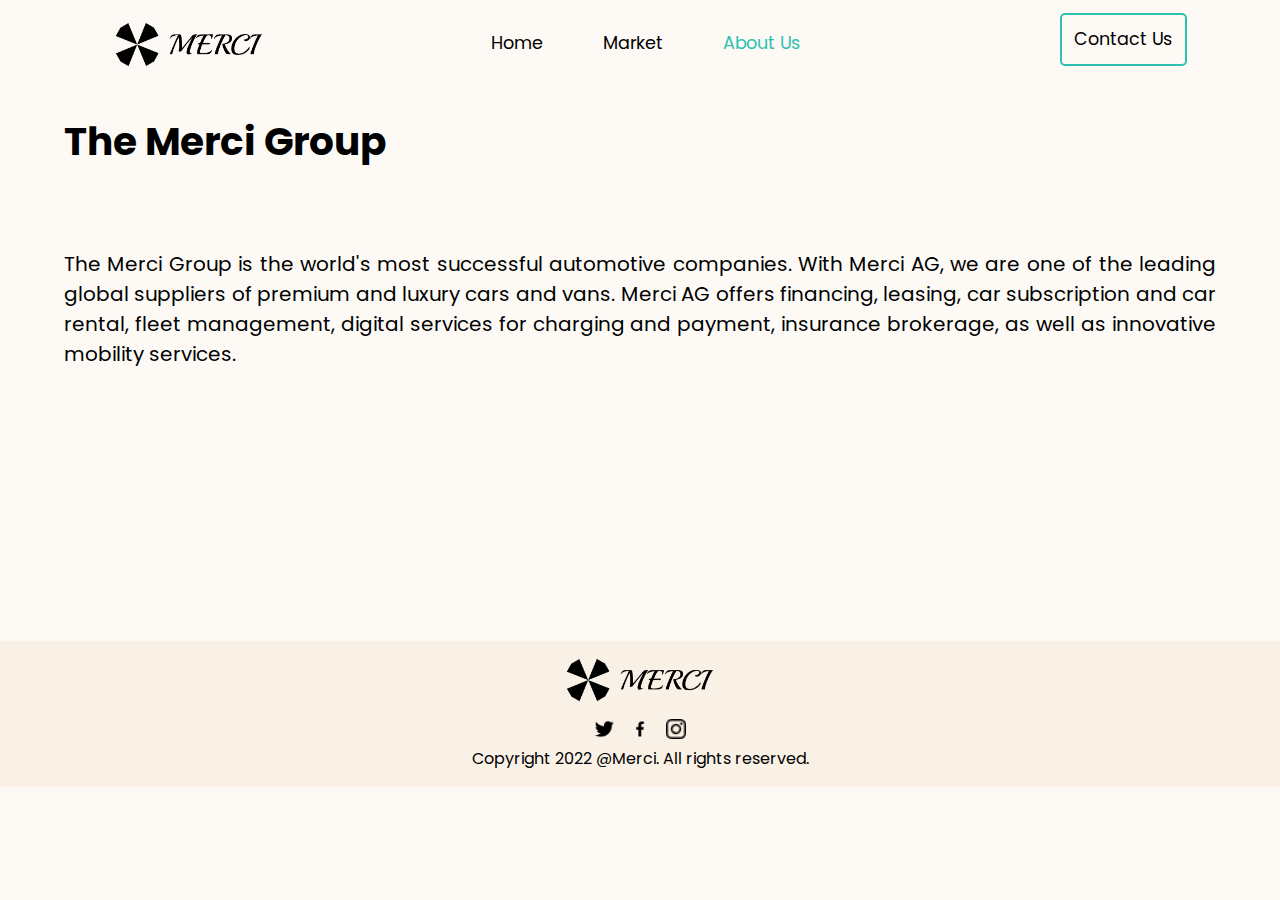
<file: about-us.html>
<!DOCTYPE html>
<html lang="en">
<head>
    <meta charset="UTF-8">
    <meta http-equiv="X-UA-Compatible" content="IE=edge">
    <meta name="viewport" content="width=device-width, initial-scale=1.0">
    <title>Merci</title>
    <link rel="stylesheet" href="css/style.css">
</head>
<body>
    <div class="landing-page">
        <input type="checkbox" class="nav-toggle" id="nav-toggle">
        <nav>
            <div class="left-nav">
                <a href="index.html">
                    <img src="Assets/logo.png" alt=logo" class="logo">
                    <img src="Assets/logo-doang.png" alt=logo" class="logo-doang">
                </a>
               
            </div>
            <div class="right-nav">
                <ul>
                    <li><a href="index.html">Home</a></li>
                    <li><a href="market.html">Market</a></li>
                    <li><a href="about-us.html" class="active-page">About Us</a></li>
                </ul>
                </ul>
            </div>
            <div class="button-ujung">
                <a href="contact-us.html">Contact Us</a>
            </div>
            <label for="nav-toggle">
                <img src="Assets/Mobile-Exit.png" alt="" class="mobile-menu-exit">
            </label>
        </nav>
        <div class="mobile-menu">
            <div class="left-nav">
                <a href="index.html">
                    <img src="Assets/logo-doang.png" alt=logo" class="logo-doang">
                </a>
            </div>
            <div class="right-nav">
                    <a href="index.html" class="active-page">About Us</a>
            </div>
            <label for="nav-toggle">
                <img src="Assets/Mobile-Menu.png" alt="" class="mobile-menu">
            </label>
        </div>
    </div>
    <div class="tentang-kami">
        <h3>The Merci Group</h3>
        <p>The Merci Group is the world's most successful automotive companies. With Merci AG, we are one of the leading global suppliers of premium and luxury cars and vans. Merci AG offers financing, leasing, car subscription and car rental, fleet management, digital services for charging and payment, insurance brokerage, as well as innovative mobility services.</p>
    </div>
    <footer>
        <img src="Assets/logo.png" alt="" class="logo-footer">
        <div class="social-media">
            <a href="https://twitter.com/mbindonesia" target="_blank"><img src="Assets/twitter.png" alt=""></a>
            <a href="https://www.facebook.com/MercedesBenzID" target="_blank"><img src="Assets/facebook.png" alt=""></a>
            <a href="https://www.instagram.com/mercedesbenzid/" target="_blank"><img src="Assets/instagram.png" alt=""></a>
        </div>
        Copyright 2022 @Merci. All rights reserved.
    </footer>
</body>
</html>
</file>
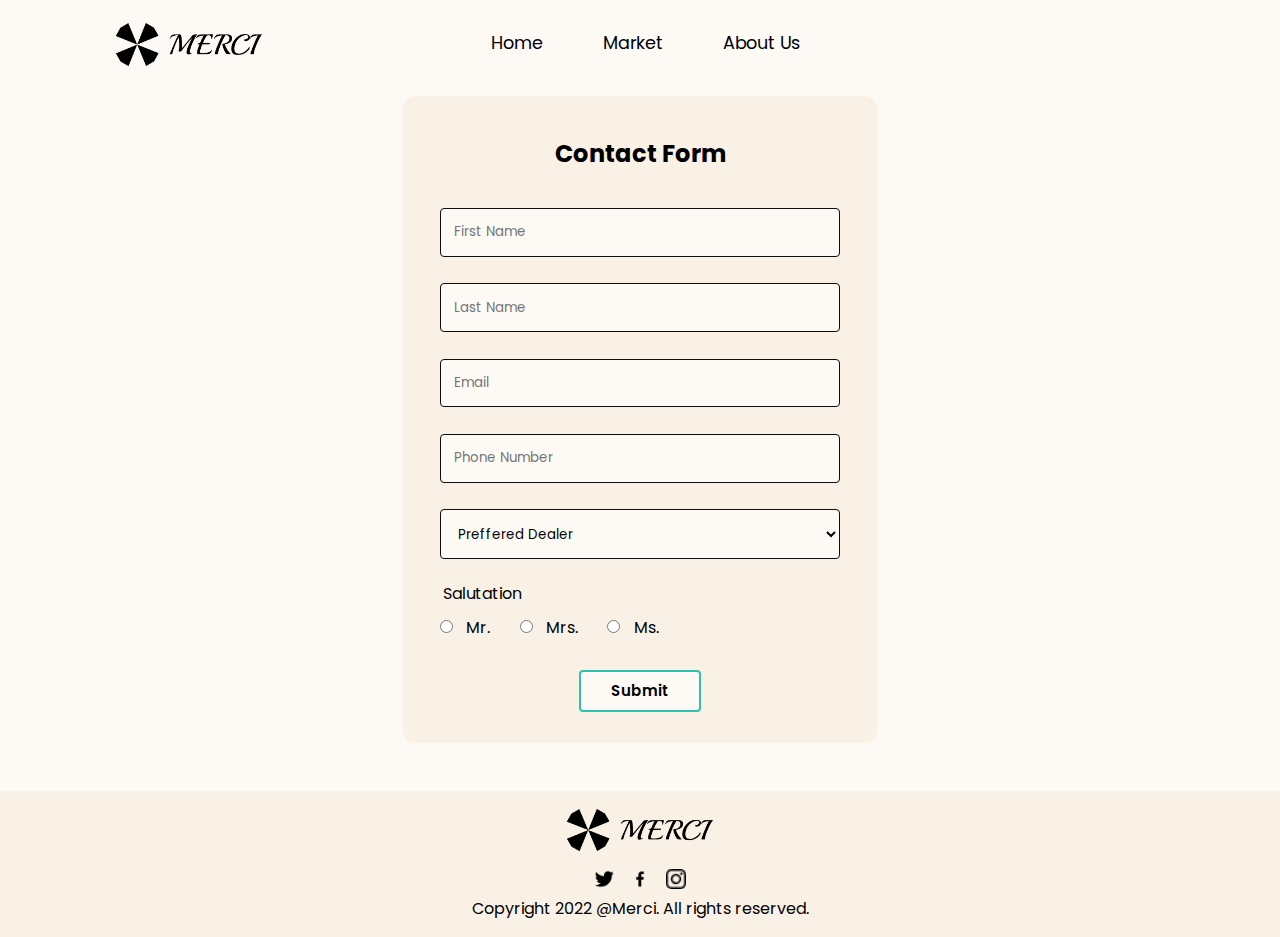
<file: contact-us.html>
<!DOCTYPE html>
<html lang="en">
<head>
    <meta charset="UTF-8">
    <meta http-equiv="X-UA-Compatible" content="IE=edge">
    <meta name="viewport" content="width=device-width, initial-scale=1.0">
    <title>Merci</title>
    <link rel="stylesheet" href="css/style.css">
</head>
<body>
    <div class="landing-page">
        <input type="checkbox" class="nav-toggle" id="nav-toggle">
        <nav>
            <div class="left-nav">
                <a href="index.html">
                    <img src="Assets/logo.png" alt=logo" class="logo">
                    <img src="Assets/logo-doang.png" alt=logo" class="logo-doang">
                </a>
               
            </div>
            <div class="right-nav">
                <ul>
                    <li><a href="index.html">Home</a></li>
                    <li><a href="market.html">Market</a></li>
                    <li><a href="about-us.html">About Us</a></li>
                </ul>
                </ul>
            </div>
            <div class="button-ujung khusus-contact">
                <a href="contact-us.html">Contact Us</a>
            </div>
            <label for="nav-toggle">
                <img src="Assets/Mobile-Exit.png" alt="" class="mobile-menu-exit">
            </label>
        </nav>
        <div class="mobile-menu">
            <div class="left-nav">
                <a href="index.html">
                    <img src="Assets/logo-doang.png" alt=logo" class="logo-doang">
                </a>
            </div>
            <div class="right-nav">
                    <a href="index.html" class="active-page khusus-contact">Home</a>
            </div>
            <label for="nav-toggle">
                <img src="Assets/Mobile-Menu.png" alt="" class="mobile-menu">
            </label>
        </div>
    </div>
    <div class="form-contact">
        <form action="">
            <h2>Contact Form</h2>
            <input type="text"  placeholder="First Name"class="bukan-submit" required> <br>
            <input type="text" placeholder="Last Name"class="bukan-submit" required> <br>
            <input type="email" placeholder="Email"class="bukan-submit" required><br>
            <input type="number" placeholder="Phone Number"class="bukan-submit" required> <br>
            <select name="" id="" required>
                <option value="" hidden selected>Preffered Dealer</option>
                <option value="">Suri Motor Indonesia - TB Simatupang, Jakarta</option>
                <option value="">Hartono Raya Motor - Denpasar</option>
                <option value="">Cakrawala Automotif Rabhasa - Kuningan, Jakarta</option>
                <option value="">Kedaung Satrya Motor - Surabaya</option>
            </select> <br>
            <label for="salutation" class="salutation" ><br>
                <div class="cuman-judul">
                    Salutation 
                </div>
                <div class="isi-salutation">
                    <div class="panggilan">
                        <input type="radio"  name="salutation" value="Mr">
                        <label >Mr.</label><br>
                    </div>
                    <div class="panggilan">
                        <input type="radio"  name="salutation" value="Mrs">
                        <label >Mrs.</label><br>   
                    </div>
                    <div class="panggilan">
                        <input type="radio" name="salutation" value="Ms">
                        <label >Ms.</label>
                    </div>
                </div>

            </label> <br>
            <!-- <textarea name="" id="" placeholder="Write your message"></textarea> <br> -->
            <div class="submit-position">
                <input type="submit" class="submit">
            </div>
            
        </form>
    </div>
    <footer>
        <img src="Assets/logo.png" alt="" class="logo-footer">
        <div class="social-media">
            <a href="https://twitter.com/mbindonesia" target="_blank"><img src="Assets/twitter.png" alt=""></a>
            <a href="https://www.facebook.com/MercedesBenzID" target="_blank"><img src="Assets/facebook.png" alt=""></a>
            <a href="https://www.instagram.com/mercedesbenzid/" target="_blank"><img src="Assets/instagram.png" alt=""></a>
        </div>
        Copyright 2022 @Merci. All rights reserved.
    </footer>
</body>
</html>
</file>
<file: css/style.css>
@import url('https://fonts.googleapis.com/css2?family=Poppins&display=swap');
*{
    background-color: #FDFAF6;
    margin: 0;
    padding: 0;
    box-sizing: border-box;
}

/* Nav Bar */
.nav-toggle{
    display: none;
}

.mobile-menu > label{
    margin-top: -.1em;
}
nav, .mobile-menu{
    height: auto;
    font-size: 1.1em;
    /* background-color: rgba(0, 0, 0, 0.162); */
    font-family: 'Poppins';
    display: flex;
    justify-content: space-around;
    list-style-type: none;
    /* gap: 7em; */
}

.button-ujung{
    margin-top: 1.5em;
}
.button-ujung > a{
    border : 2px solid #2DC1B0;
    padding: .7em;
    border-radius: 5px;
}
.button-ujung > a:hover{
    border : 2px solid #2DC1B0;
    padding: .7em;
    border-radius: 5px;
    background-color: #2DC1B0;
    color: white;
}
a{
    text-decoration: none;
    color: black;
}
@media screen and (min-width: 800px){
    .mobile-menu{
        display: none;
    }
    .mobile-menu > label, .landing-page > nav > label{
        display: none;
    }
}
@media screen and (max-width: 800px){
    nav{
        display: none;
    }
    .right-nav > ul{
        display: flex;
        flex-direction: column;
    }
    .mobile-menu{
        /* margin-left: 3em; */
        display: flex;
        justify-content: space-around;
        gap: 7em;
        /* margin-right: 2em; */
    }
    img.mobile-menu-exit{
        margin-right: 3em;
        
    }
    .mobile-menu > .right-nav{
        display: flex;
        /* margin-right: -3em; */
        margin-top: 1.7em;

    }
    .mobile-menu > label{
        align-items: center;
        text-align: center;
        justify-content: center;
    }
    .mobile-menu > label >  img{
        /* margin-right: 3em; */
        margin-top: 1.6em;
        width: 40px;
        cursor: pointer;
    }

    nav{
        height: 100%;
        background-color: #FDFAF6;
    }
    .right-nav{
        background-color: #FDFAF6;
    }
    nav > .left-nav > a{
        position: fixed;
        /* margin-left: 4em; */
        /* display:none; */
    }
    nav{
        width: 100%;
        height: 100%;
        background-color: #FDFAF6;
    }
    nav > .left-nav{
        padding-left: 2em;
        width: 100%;
        height: 100%;
        position: fixed;
        background-color: #FDFAF6;
    }
    nav > .right-nav{
        padding-top: 5.8em;
    }
    nav > .right-nav > ul{
        width: 90%;
        text-align: left;
        background-color: #FDFAF6;
        position: fixed;
        right: 0em;
    }
    nav > .right-nav > ul > li{
        padding-left: 4em;
        z-index: 1000;
        right: 0%;
        border-bottom: 1px solid #2DC1B0;
        /* margin-right: -3em; */
        /* padding-right: 3em; */
    }
    nav > label > img{
        z-index: 9999;
        position: fixed;
        top: 1.4em;
        right:  0%;
        width: 40px;
        cursor: pointer;
        display: flex;
        justify-content: right;
        align-items: flex-end;
    }
    .nav-toggle:checked ~ nav{
        display: block;
    }
    .button-ujung > a{
        position: fixed;
        bottom: 0%;
        /* z-index: 1000; */
        width: 100%;

    }
    .button-ujung{
        display: flex;
        justify-content: center;
        align-items: center;
        text-align: center;
    }
}
.left-nav{
    /* margin-left: 3em; */
    padding: 1.2em;
}
.right-nav > ul{
    padding-top: .5em;
    gap: 1em;
    margin-right: 3em;
    display: flex;
    list-style-type: none;
}
.right-nav > ul > li{
    padding: 1.2em;
}
.right-nav >  ul > li >  a:hover{
    color: #2DC1B0;
}
.active-page{
    color: #2DC1B0;
}

.logo{
    cursor: pointer;
    width: 150px;
    height: auto;
}
.logo-footer{
    width: 150px;
    height: auto; 
}
.logo-doang{
    width: 50px;
    height: auto;
}
.content{
    margin-left: 5em;
    margin-right: 4em;
}
.content > img{
    background-repeat: no-repeat;
    background-size: cover;
    background-position: center center;
    background-attachment: fixed;
    width: 100%;
    height: auto;
}
.judul{
    margin: 2em 0 2em 3em;
    font-family: 'Poppins';
    display: flex;
    /* justify-content: space-around; */
    align-items: center;
    /* justify-content: center; */
}
.judul > .kiri {
    /* text-align: right; */
    font-size: 40px;
    margin-right: 1em;
    font-weight: 700;
    width: 250px;

}
@media screen and (min-width: 877px){
    .logo-doang{
        display: none;
    }

}
@media screen and (max-width: 877px){
    .logo{
        display: none;
    }
}
.judul > .kanan{
    font-size: 20px;
    font-weight: 100;
    text-align: justify;
}
.judul > .kanan > .tombol{
    display: flex;
    margin-top: 2em;
}
.judul > .kanan > .tombol > a{
    display: flex;
    transition: transform .2s;
    font-weight: 700;
    color: white;
    padding: 1em;
    background-color: #2DC1B0;
}


.judul > .kanan > .tombol > a >  img{
    width: 20px;
    height: 20px;
    margin-top: .2em;
    margin-left: 0.5em;
    background-color: #2DC1B0;
    color: #2DC1B0;
    transition: transform .2s;
}
.tombol > a:hover{
    transform: scale(1.1);
}
.judul2{
    font-size: 1.9em;
    margin-top: 2em;
    margin-bottom: 2em;
    font-family: 'Poppins';
    text-align: center;
    font-weight: 800;
}
.display-cars{
    display: flex;
    justify-content: space-evenly;
    margin-bottom: 4em;
}
.cars{
    cursor: pointer;
}
@media screen and (max-width: 1256px){
    .display-cars{
        display: flex;
        flex-direction: column;
        justify-content: center;
        align-items: center;
    }
    .cars{
        margin-bottom: 2em;
    }
}
.cars > img{
    width: 400px;
    height: auto;
}
.cars{
    display: flex;
    flex-direction: column;
    text-align: center;
    font-family: 'Poppins';
    font-size: 1.5em;
    font-weight: 600;
    transition: transform .2s;
}
.cars:hover{
    transform: scale(1.1);
}

.middle-button{
    display: flex;
    justify-content: center;
    /* margin-top: 2em; */
}
.show-more > a{
    width: 200px;
    padding-top: .3em;
    padding-bottom: .3em;
    border: 1px solid #2DC1B0;
    border-radius: 12px;
    font-size: 22px;
    display: flex;
    justify-content: center;
    align-items: center;
    text-align: center;
    font-family: 'Poppins';
    margin-bottom: 3em;
    transition: transform .2s;
    color: #2DC1B0;
}
.show-more > a:hover{
    color: white;
    background-color: #2DC1B0;
}
/* Footer */
footer{
    font-family: 'Poppins';
    display: flex;
    justify-content: center;
    align-items: center;
    flex-direction: column;
    padding: 1em;
    background-color: #FAF1E6;
    text-align: center;
    bottom: 0;
    margin-top: auto;
    padding-bottom: 1em;
}

footer > img{
    margin-bottom: 1em;
    background-color: #FAF1E6;
}
.social-media{
    display: flex;
    background-color: #FAF1E6;
    justify-content: center;
    gap: 1em;
}
.social-media > a{
    background-color: #FAF1E6;
}
.social-media > a > img{
    background-color: #FAF1E6;
    width: 20px;
    /* filter: brightness(10000%); */
    /* height: 40px; */
}

/* Market */
.show-products > .display-cars{
    display: grid;
    grid-template-columns: auto auto auto;
    text-align: center;
    font-family: 'Poppins';
    row-gap: 2em;
    column-gap: 1em;
    font-size: 1.5em;
    font-weight: 600;
    transition: transform .2s;
}
.show-products > .judul-market{
    margin-left: 48px;
    font-family: 'Poppins';
    margin-bottom: 1em;
    font-size: 39px;
}
.show-products > .display-cars > .cars{
    font-size: 1em;
}
@media screen and (max-width: 1270px){
    .show-products > .display-cars{
        display: grid;
        grid-template-columns: auto auto;
        text-align: center;
        font-family: 'Poppins';
        row-gap: 2em;
        column-gap: 2em;
        font-size: 1.5em;
        font-weight: 600;
        transition: transform .2s;
    }
}
@media screen and (max-width: 927px){
    .show-products > .display-cars{
        display: grid;
        grid-template-columns: auto;
        text-align: center;
        font-family: 'Poppins';
        row-gap: 2em;
        column-gap: 2em;
        font-size: 1.5em;
        font-weight: 600;
        transition: transform .2s;
    }
}

/* Contact Us */
.khusus-contact{
    visibility: hidden;
}

.form-contact{
    display: flex;
    align-items: center;
    justify-content: center;
    /* background-color: #FAF1E6; */
    /* margin-left: 8em; */
    margin-bottom: 3em;
}

form{
    padding: 1em 1.5em 1em 1.5em;
    font-family: 'Poppins';
    background-color: #FAF1E6;
    border-radius: 12px;
}
form > h2{
    text-align: center;
    background-color: #FAF1E6;
    padding: 1em;
}
input,label,textarea,select{
    border-radius: 4px;
    margin: 1em;
    font-family: 'Poppins';
}

input,textarea{
    border: 1px solid #0d0d0d;
}
input.submit{
    cursor: pointer;
    background-color: #FAF1E6;
    border: #2DC1B0 3px solid;
}
.bukan-submit{
    width: 400px;
    padding: 1em;
}
textarea{
    height: 200px;
    width: 400px;
    resize: none;
    padding-left: 1em;
    padding-top: 1em;
    margin-top: -1em;
}
.cuman-judul{
    margin-left: 1em;
}

input[type="radio"]{
    margin-right: -.5em;
}
.isi-salutation{
    display: flex;
    background-color: #FAF1E6;
    /* flex-direction: column; */
}
.cuman-judul{
    margin-top: -1em;
    background-color: #FAF1E6;
}
.panggilan, .panggilan > label{
    background-color: #FAF1E6;
}

select{
    border: 1px solid #0d0d0d;
    width: 400px;
    margin-top: 1em;
    padding: 1em 1em 1em 1em;
}
.submit-position{
    margin-top: -1em;
    background-color: #FAF1E6;
    text-align: center;
    justify-content: center;
}
input.submit{
    padding: .5em 2em .5em 2em;
    cursor: pointer;
    background-color: #FDFAF6;
    border: #2DC1B0 2px solid;
    font-weight: 600;
    font-size: 15px;
}

input.submit:hover{
    background-color: #2DC1B0;
    color: white;
}

/* Abput Us */
.tentang-kami{
    font-family: 'Poppins';
    margin: 1em 4em 17em 4em;
}

.tentang-kami > h3{
    font-size: 39px;
    margin-bottom: 2em;
}

.tentang-kami > p{
    font-size: 20px;
    text-align: justify;
}
</file>
